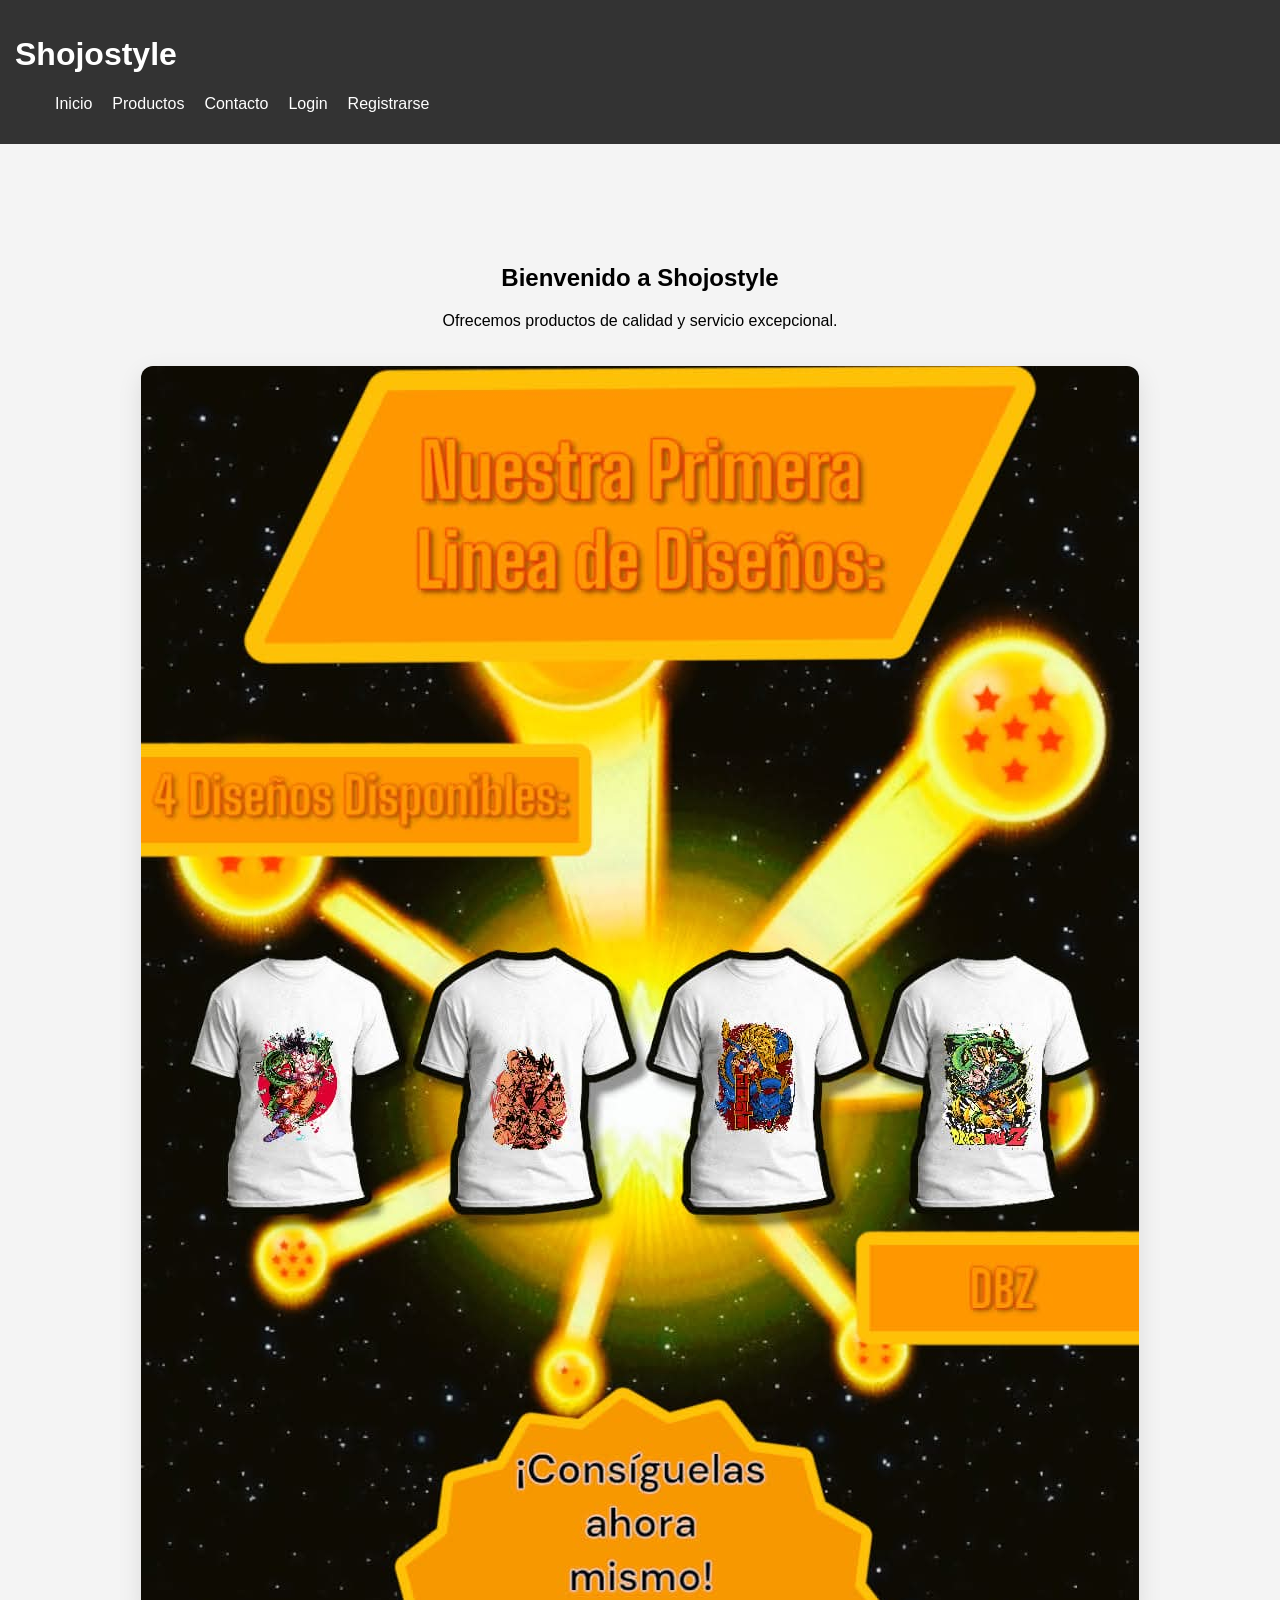
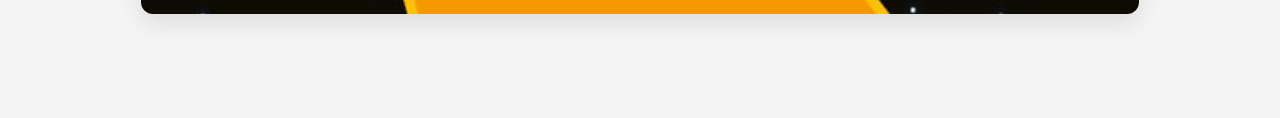
<file: index.html>
<!DOCTYPE html>
<html lang="es">
<head>
    <meta charset="UTF-8">
    <meta name="viewport" content="width=device-width, initial-scale=1.0">
    <title>Shojostyle</title>
    <link rel="stylesheet" href="css/style.css">
</head>
<body>

<header>
    <h1>Shojostyle</h1>

    <nav>
        <ul>
            <li><a href="index.html">Inicio</a></li>
            <li><a href="Productos.html">Productos</a></li>
            <li><a href="contacto.html">Contacto</a></li>
            <li><a href="login.html">Login</a></li>
            <li><a href="register.html">Registrarse</a></li>
        </ul>
    </nav>
</header>

<section class="hero">
    <h2>Bienvenido a Shojostyle</h2>
    <p>Ofrecemos productos de calidad y servicio excepcional.</p>
    <img src="img/Principal.jpeg" alt="Imagen principal de Shojostyle" class="hero-image">
    </section>

    <script src="//code.tidio.co/8l8ktagmo5jjmc333cb276gjhl0ebttv.js" async></script>
</body>
</html>
</file>
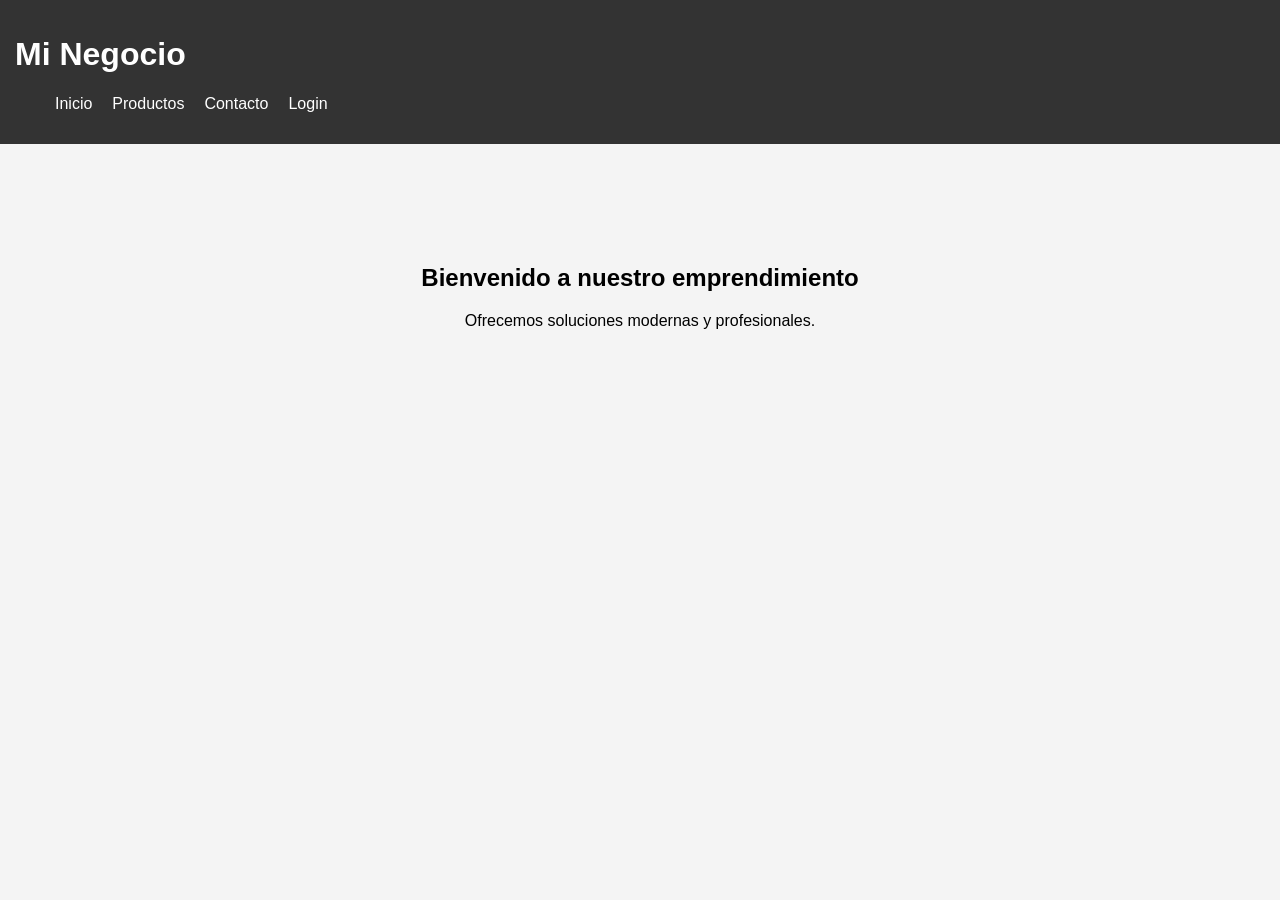
<file: Frontend/index.html>
<!DOCTYPE html>
<html lang="es">
<head>
    <meta charset="UTF-8">
    <meta name="viewport" content="width=device-width, initial-scale=1.0">
    <title>Mi Negocio</title>
    <link rel="stylesheet" href="css/style.css">
</head>
<body>

<header>
    <h1>Mi Negocio</h1>

    <nav>
        <ul>
            <li><a href="index.html">Inicio</a></li>
            <li><a href="productos.html">Productos</a></li>
            <li><a href="contacto.html">Contacto</a></li>
            <li><a href="login.html">Login</a></li>
        </ul>
    </nav>
</header>

<section class="hero">
    <h2>Bienvenido a nuestro emprendimiento</h2>
    <p>Ofrecemos soluciones modernas y profesionales.</p>
</section>

</body>
</html>
</file>
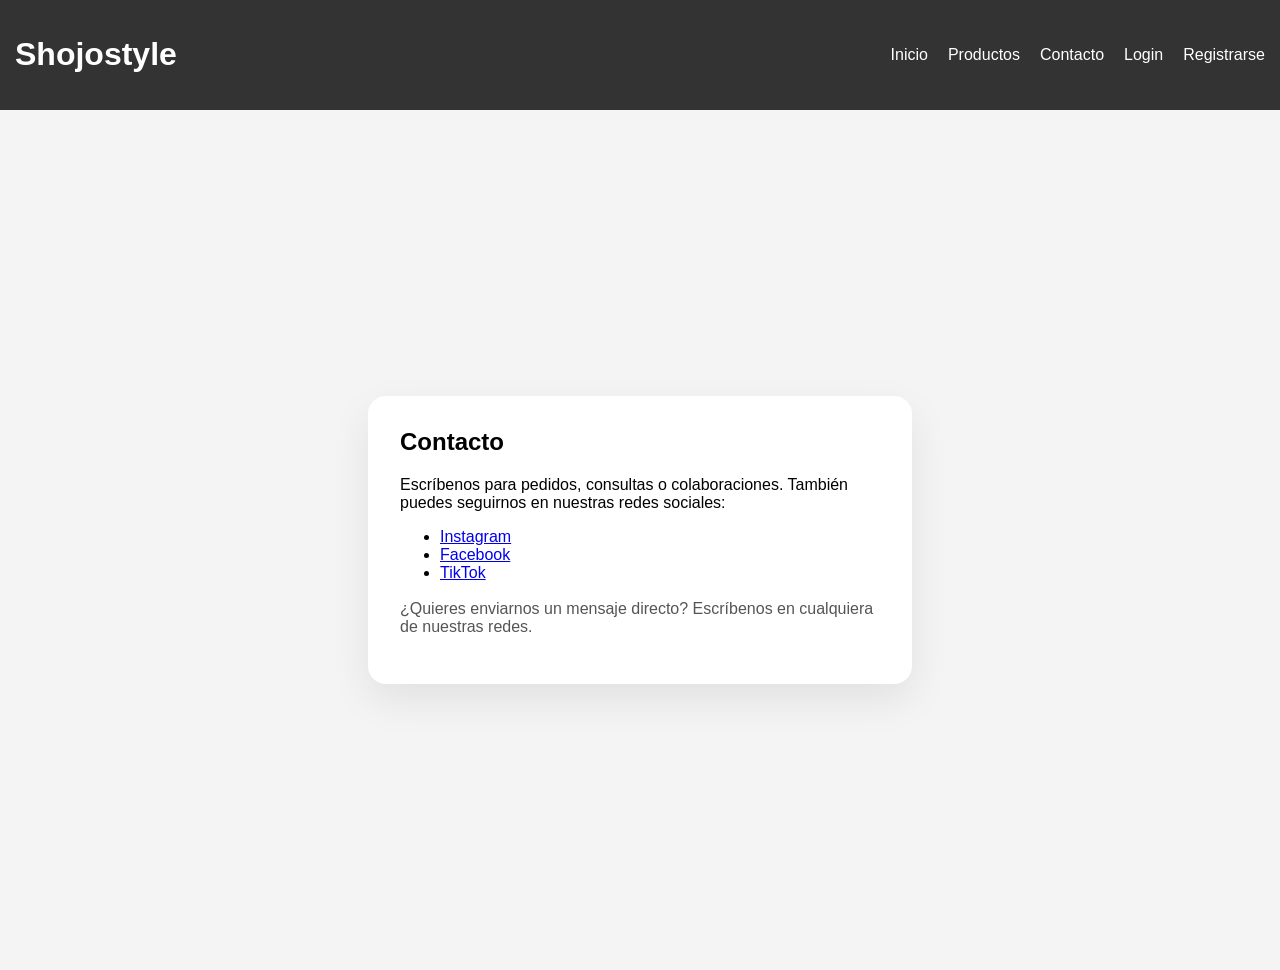
<file: contacto.html>
<!DOCTYPE html>
<html lang="es">
<head>
    <meta charset="UTF-8">
    <meta name="viewport" content="width=device-width, initial-scale=1.0">
    <title>Contacto - Shojostyle</title>
    <link rel="stylesheet" href="css/style.css">
</head>
<body>

<header>
    <div class="header-inner">
        <h1>Shojostyle</h1>
        <nav>
            <ul>
                <li><a href="index.html">Inicio</a></li>
                <li><a href="Productos.html">Productos</a></li>
                <li><a href="contacto.html">Contacto</a></li>
                <li><a href="login.html">Login</a></li>
                <li><a href="register.html">Registrarse</a></li>
            </ul>
        </nav>
    </div>
</header>

<main class="auth-page">
    <section class="auth-card">
        <h2>Contacto</h2>
        <p>Escríbenos para pedidos, consultas o colaboraciones. También puedes seguirnos en nuestras redes sociales:</p>
        <ul class="social-links">
            <li><a href="https://instagram.com/shojostyle?igshid=ZDdkNTZiNTM=" target="_blank" rel="noopener noreferrer">Instagram</a></li>
            <li><a href="https://www.facebook.com/profile.php?id=100091665847239&mibextid=ZbWKwL" target="_blank" rel="noopener noreferrer">Facebook</a></li>
            <li><a href="https://www.tiktok.com/@sh0j0style?_t=8bVPSc3wiHN&_r=1" target="_blank" rel="noopener noreferrer">TikTok</a></li>
        </ul>
        <p class="link-action">¿Quieres enviarnos un mensaje directo? Escríbenos en cualquiera de nuestras redes.</p>
    </section>
</main>

<script src="//code.tidio.co/8l8ktagmo5jjmc333cb276gjhl0ebttv.js" async></script>
</body>
</html>
</file>
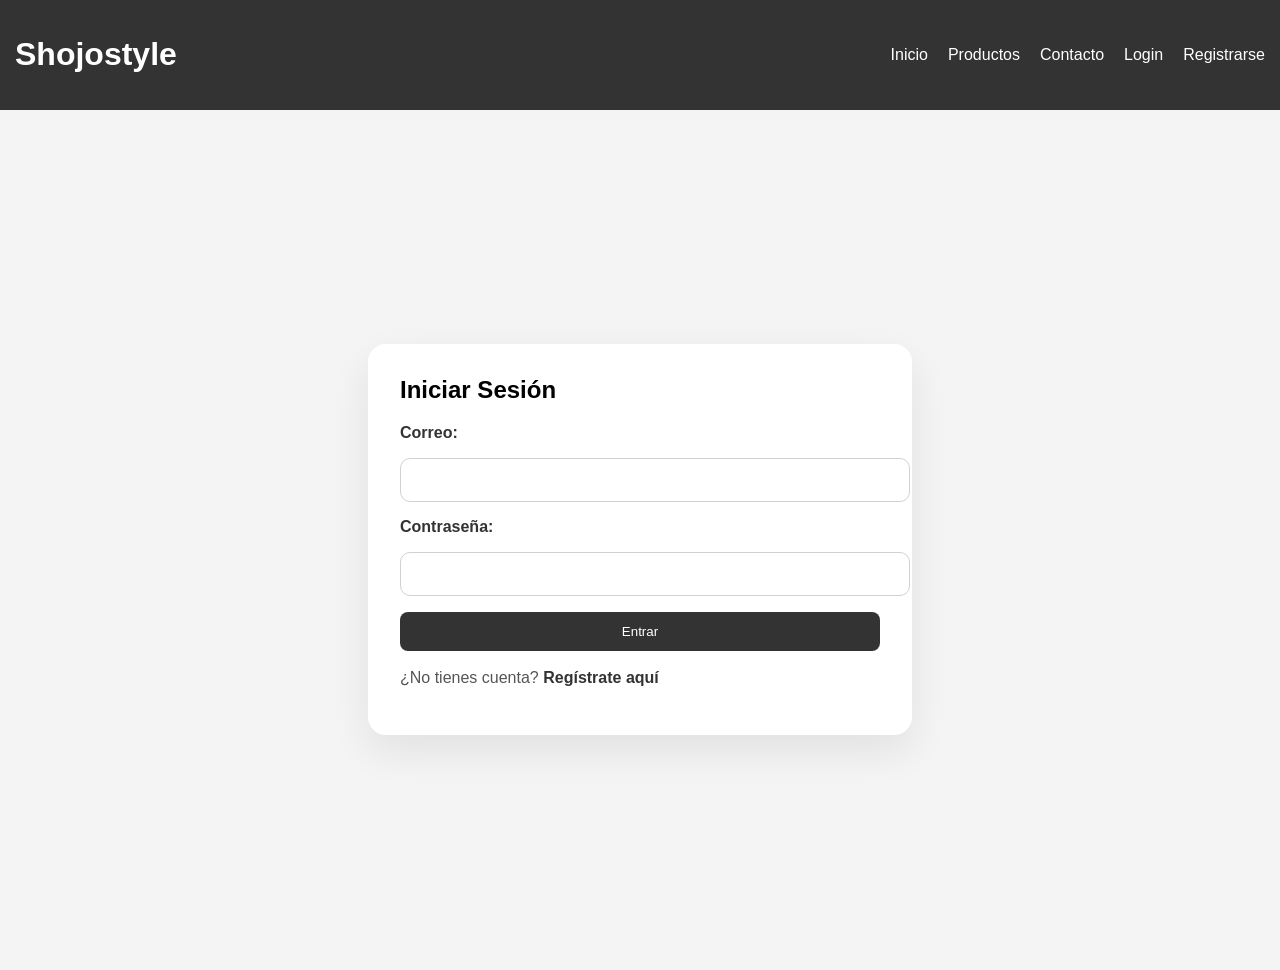
<file: login.html>
<!DOCTYPE html>
<html lang="es">
<head>
    <meta charset="UTF-8">
    <meta name="viewport" content="width=device-width, initial-scale=1.0">
    <title>Login - Shojostyle</title>
    <link rel="stylesheet" href="css/style.css">
</head>
<body>

<header>
    <div class="header-inner">
        <h1>Shojostyle</h1>
        <nav>
            <ul>
                <li><a href="index.html">Inicio</a></li>
                <li><a href="Productos.html">Productos</a></li>
                <li><a href="contacto.html">Contacto</a></li>
                <li><a href="login.html">Login</a></li>
                <li><a href="register.html">Registrarse</a></li>
            </ul>
        </nav>
    </div>
</header>

<main class="auth-page">
    <section class="auth-card">
        <h2>Iniciar Sesión</h2>
        <form>
            <label>Correo:</label>
            <input type="email" required>

            <label>Contraseña:</label>
            <input type="password" required>

            <button type="submit">Entrar</button>
        </form>
        <p class="link-action">¿No tienes cuenta? <a href="register.html">Regístrate aquí</a></p>
    </section>
</main>

<script src="//code.tidio.co/8l8ktagmo5jjmc333cb276gjhl0ebttv.js" async></script>
</body>
</html>
</file>
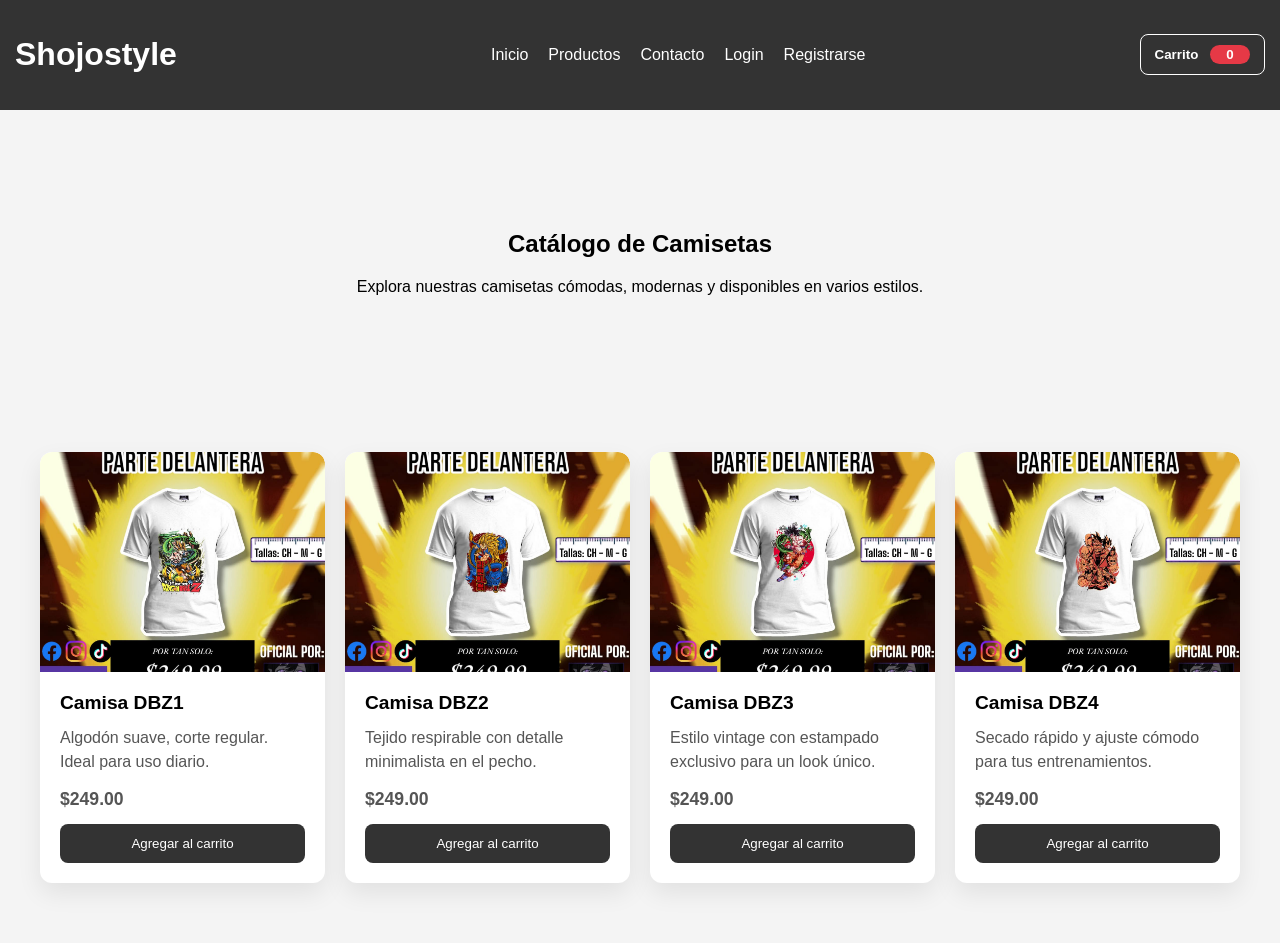
<file: Productos.html>
<!DOCTYPE html>
<html lang="es">
<head>
    <meta charset="UTF-8">
    <meta name="viewport" content="width=device-width, initial-scale=1.0">
    <title>Productos - Shojostyle</title>
    <link rel="stylesheet" href="css/style.css">
</head>
<body>

<header>
    <div class="header-inner">
        <h1>Shojostyle</h1>
        <nav>
            <ul>
                <li><a href="index.html">Inicio</a></li>
                <li><a href="Productos.html">Productos</a></li>
                <li><a href="contacto.html">Contacto</a></li>
                <li><a href="login.html">Login</a></li>
                <li><a href="register.html">Registrarse</a></li>
            </ul>
        </nav>
        <div class="header-actions">
            <button class="cart-toggle" type="button">
                Carrito <span class="cart-count" id="cartCount">0</span>
            </button>
        </div>
    </div>
</header>

<main>
    <section class="hero">
        <h2>Catálogo de Camisetas</h2>
        <p>Explora nuestras camisetas cómodas, modernas y disponibles en varios estilos.</p>
    </section>

    <section class="productos">
        <article class="producto-card">
            <img src="img/WhatsApp Image 2026-05-08 at 1.19.55 PM.jpeg" alt="Camiseta Blanca" class="producto-imagen">
            <div class="producto-info">
                <h3>Camisa DBZ1</h3>
                <p>Algodón suave, corte regular. Ideal para uso diario.</p>
                <p class="precio">$249.00</p>
                <button>Agregar al carrito</button>
            </div>
        </article>

        <article class="producto-card">
            <img src="img/WhatsApp Image 2026-05-08 at 1.19.58 PM.jpeg" alt="Camiseta Negra" class="producto-imagen">
            <div class="producto-info">
                <h3>Camisa DBZ2</h3>
                <p>Tejido respirable con detalle minimalista en el pecho.</p>
                <p class="precio">$249.00</p>
                <button>Agregar al carrito</button>
            </div>
        </article>

        <article class="producto-card">
            <img src="img/WhatsApp Image 2026-05-08 at 1.19.59 PM.jpeg" alt="Camiseta Retro" class="producto-imagen">
            <div class="producto-info">
                <h3>Camisa DBZ3</h3>
                <p>Estilo vintage con estampado exclusivo para un look único.</p>
                <p class="precio">$249.00</p>
                <button>Agregar al carrito</button>
            </div>
        </article>

        <article class="producto-card">
            <img src="img/WhatsApp Image 2026-05-08 at 1.20.00 PM.jpeg" alt="Camiseta Deportiva" class="producto-imagen">
            <div class="producto-info">
                <h3>Camisa DBZ4</h3>
                <p>Secado rápido y ajuste cómodo para tus entrenamientos.</p>
                <p class="precio">$249.00</p>
                <button>Agregar al carrito</button>
            </div>
        </article>

    </section>

    <aside class="cart-drawer hidden" id="cartDrawer">
        <div class="cart-header">
            <h2>Tu carrito</h2>
            <button class="close-cart" type="button" aria-label="Cerrar carrito">×</button>
        </div>
        <div class="cart-content" id="cartContent"></div>
        <div class="cart-footer">
            <p class="cart-total">Total: $<span id="cartTotal">0.00</span></p>
            <button class="clear-cart" id="clearCart" type="button">Vaciar carrito</button>
        </div>
    </aside>
</main>

<script src="js/cart.js"></script>
<script src="//code.tidio.co/8l8ktagmo5jjmc333cb276gjhl0ebttv.js" async></script>
</body>
</html>
</file>
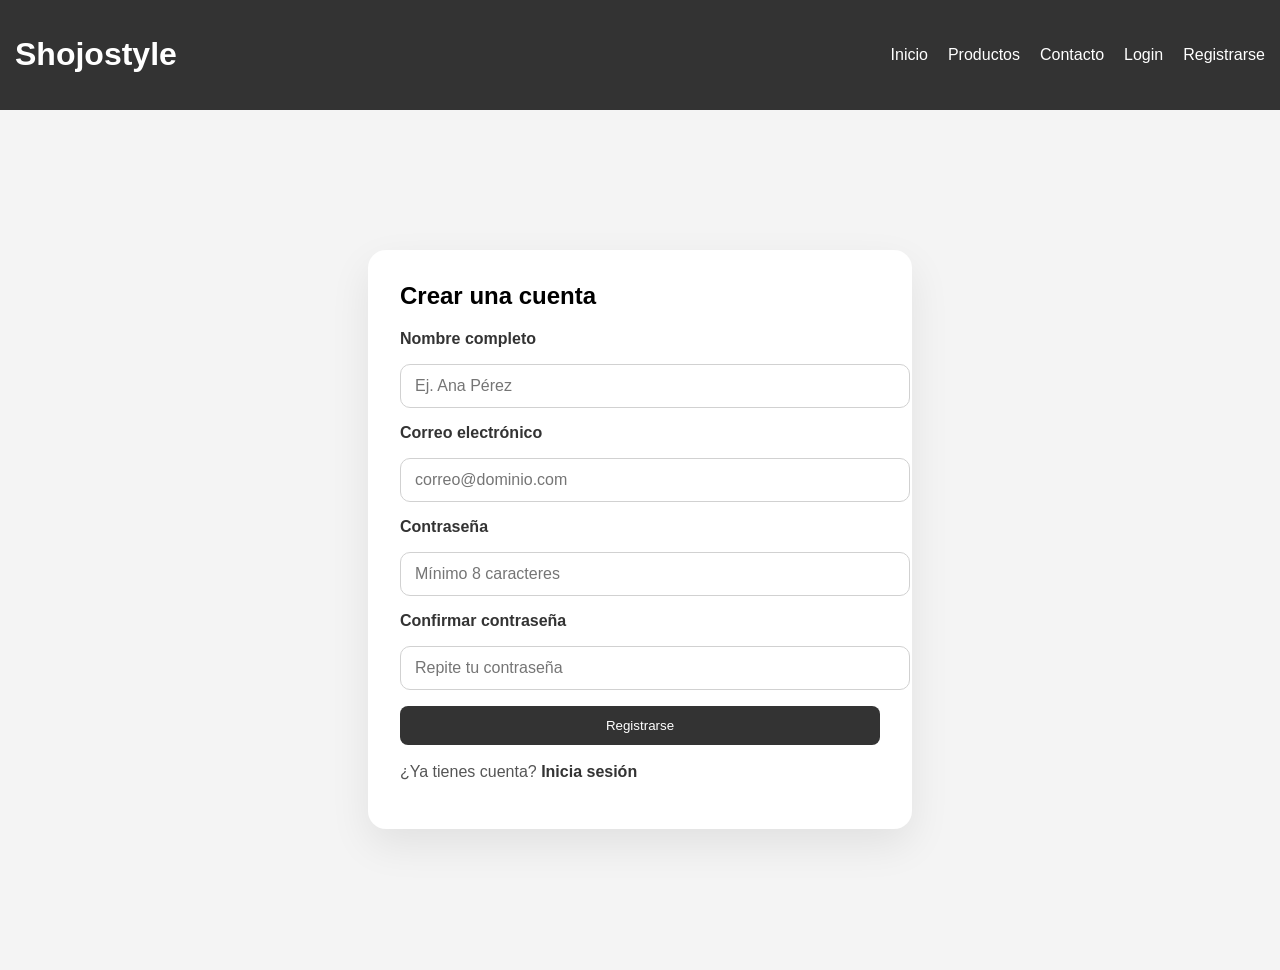
<file: register.html>
<!DOCTYPE html>
<html lang="es">
<head>
    <meta charset="UTF-8">
    <meta name="viewport" content="width=device-width, initial-scale=1.0">
    <title>Registrarse - Shojostyle</title>
    <link rel="stylesheet" href="css/style.css">
</head>
<body>

<header>
    <div class="header-inner">
        <h1>Shojostyle</h1>
        <nav>
            <ul>
                <li><a href="index.html">Inicio</a></li>
                <li><a href="Productos.html">Productos</a></li>
                <li><a href="contacto.html">Contacto</a></li>
                <li><a href="login.html">Login</a></li>
                <li><a href="register.html">Registrarse</a></li>
            </ul>
        </nav>
    </div>
</header>

<main class="auth-page">
    <section class="auth-card">
        <h2>Crear una cuenta</h2>
        <form>
            <label>Nombre completo</label>
            <input type="text" placeholder="Ej. Ana Pérez" required>

            <label>Correo electrónico</label>
            <input type="email" placeholder="correo@dominio.com" required>

            <label>Contraseña</label>
            <input type="password" placeholder="Mínimo 8 caracteres" required>

            <label>Confirmar contraseña</label>
            <input type="password" placeholder="Repite tu contraseña" required>

            <button type="submit">Registrarse</button>
        </form>
        <p class="link-action">¿Ya tienes cuenta? <a href="login.html">Inicia sesión</a></p>
    </section>
</main>

<script src="//code.tidio.co/8l8ktagmo5jjmc333cb276gjhl0ebttv.js" async></script>
</body>
</html>
</file>
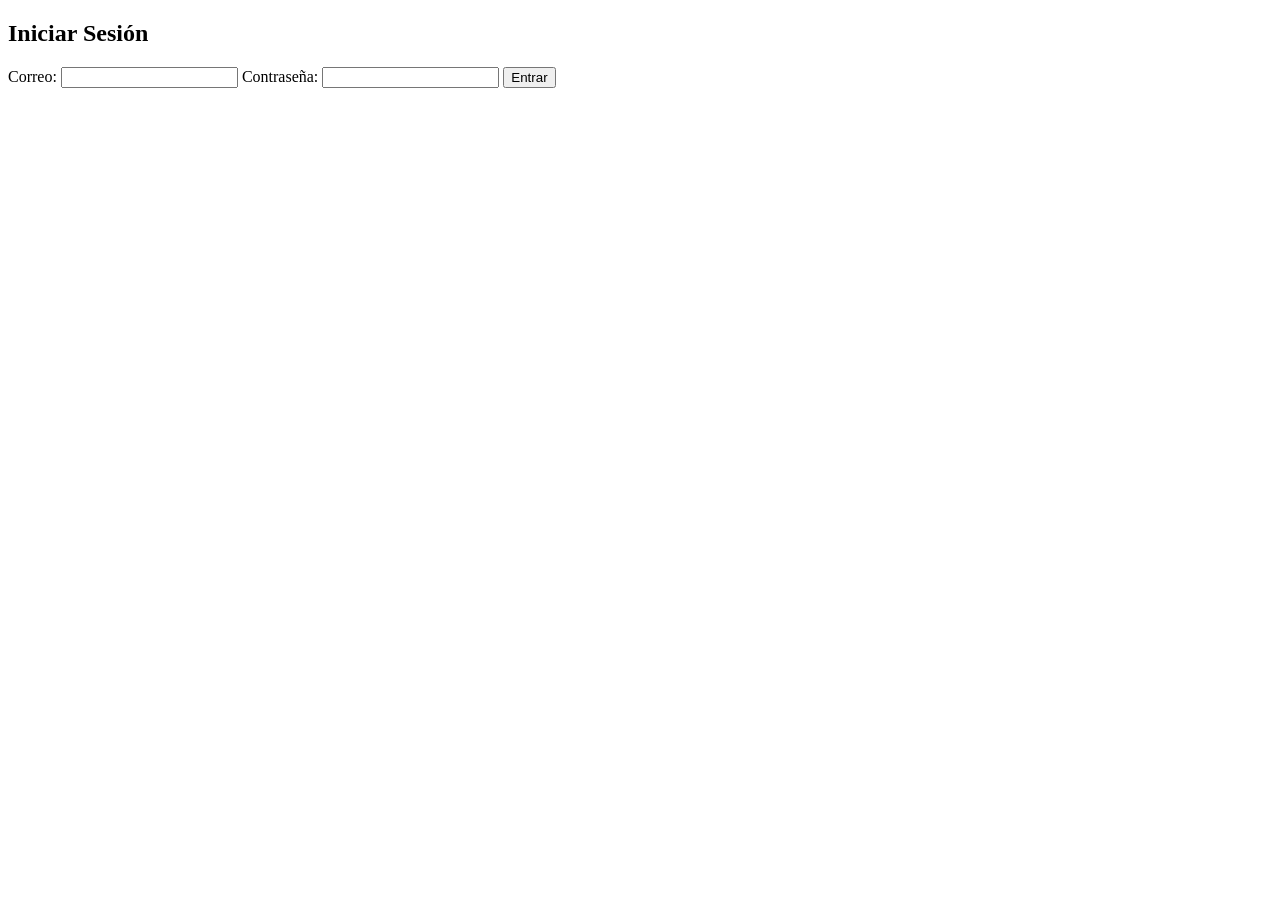
<file: Frontend/login.html>
<!DOCTYPE html>
<html lang="es">
<head>
    <meta charset="UTF-8">
    <title>Login</title>
</head>
<body>

<h2>Iniciar Sesión</h2>

<form>
    <label>Correo:</label>
    <input type="email" required>

    <label>Contraseña:</label>
    <input type="password" required>

    <button type="submit">Entrar</button>
</form>

</body>
</html>
</file>
<file: css/style.css>
body {
    font-family: Arial, sans-serif;
    margin: 0;
    padding: 0;
    background-color: #f4f4f4;
}

header {
    background-color: #333;
    color: white;
    padding: 15px;
}

nav ul {
    list-style: none;
    display: flex;
    gap: 20px;
}

nav a {
    color: white;
    text-decoration: none;
}

.header-inner {
    display: flex;
    align-items: center;
    justify-content: space-between;
    gap: 20px;
}

.header-actions {
    display: flex;
    align-items: center;
    gap: 10px;
}

.cart-toggle {
    border: 1px solid white;
    background: transparent;
    color: white;
    padding: 10px 14px;
    border-radius: 8px;
    cursor: pointer;
    font-weight: 700;
}

.cart-count {
    display: inline-block;
    min-width: 24px;
    text-align: center;
    border-radius: 999px;
    background: #e63946;
    color: white;
    margin-left: 8px;
    padding: 2px 8px;
}

.hero {
    text-align: center;
    padding: 100px 20px;
}

.hero-image {
    max-width: 100%;
    height: auto;
    margin-top: 20px;
    border-radius: 12px;
    box-shadow: 0 8px 24px rgba(0, 0, 0, 0.1);
}

.productos {
    display: grid;
    grid-template-columns: repeat(auto-fit, minmax(240px, 1fr));
    gap: 20px;
    padding: 40px 20px 60px;
    max-width: 1200px;
    margin: 0 auto;
}

.cart-drawer {
    position: fixed;
    top: 0;
    right: 0;
    width: min(360px, 100%);
    height: 100%;
    background: white;
    box-shadow: -12px 0 32px rgba(0, 0, 0, 0.16);
    transform: translateX(100%);
    transition: transform 0.3s ease;
    z-index: 100;
    display: flex;
    flex-direction: column;
}

.cart-drawer.open {
    transform: translateX(0);
}

.cart-header {
    display: flex;
    align-items: center;
    justify-content: space-between;
    padding: 24px 20px 16px;
    border-bottom: 1px solid #e0e0e0;
}

.cart-header h2 {
    margin: 0;
    font-size: 1.2rem;
}

.close-cart {
    border: none;
    background: transparent;
    font-size: 1.8rem;
    line-height: 1;
    cursor: pointer;
}

.cart-content {
    overflow-y: auto;
    padding: 20px;
    flex: 1;
}

.cart-item {
    display: flex;
    justify-content: space-between;
    gap: 12px;
    padding: 16px 0;
    border-bottom: 1px solid #f0f0f0;
}

.cart-item:last-child {
    border-bottom: none;
}

.cart-product-name {
    margin: 0 0 6px;
    font-weight: 700;
}

.cart-product-price {
    margin: 0;
    color: #555;
}

.cart-item-actions {
    display: flex;
    align-items: center;
}

.cart-remove,
.clear-cart {
    border: none;
    background: #333;
    color: white;
    padding: 10px 14px;
    border-radius: 8px;
    cursor: pointer;
}

.cart-remove {
    padding: 8px 12px;
    font-size: 0.95rem;
}

.cart-remove:hover,
.clear-cart:hover,
.cart-toggle:hover {
    background-color: #555;
}

.cart-footer {
    padding: 20px;
    border-top: 1px solid #e0e0e0;
}

.cart-total {
    margin: 0 0 16px;
    font-size: 1.1rem;
    font-weight: 700;
}

.cart-empty {
    color: #555;
    line-height: 1.7;
}

.hidden {
    display: none !important;
}

.producto-card {
    background: white;
    border-radius: 12px;
    overflow: hidden;
    box-shadow: 0 10px 25px rgba(0, 0, 0, 0.08);
    display: flex;
    flex-direction: column;
}

.producto-imagen {
    width: 100%;
    height: 220px;
    object-fit: cover;
    border-radius: 12px 12px 0 0;
}

.producto-info {
    padding: 20px;
    display: flex;
    flex-direction: column;
    gap: 12px;
}

.producto-info h3 {
    margin: 0;
    font-size: 1.2rem;
}

.producto-info p {
    margin: 0;
    line-height: 1.5;
    color: #555;
}

.precio {
    color: #e63946;
    font-weight: 700;
    font-size: 1.1rem;
}

button {
    border: none;
    background-color: #333;
    color: white;
    padding: 12px 16px;
    border-radius: 8px;
    cursor: pointer;
    transition: background-color 0.2s ease;
}

button:hover {
    background-color: #555;
}

.auth-page {
    min-height: calc(100vh - 120px);
    display: flex;
    align-items: center;
    justify-content: center;
    padding: 40px 20px;
}

.auth-card {
    width: min(480px, 100%);
    background: white;
    border-radius: 18px;
    padding: 32px;
    box-shadow: 0 16px 40px rgba(0, 0, 0, 0.08);
}

.auth-card h2 {
    margin-top: 0;
    margin-bottom: 20px;
}

.auth-card form {
    display: grid;
    gap: 16px;
}

.auth-card label {
    font-weight: 700;
    color: #333;
}

.auth-card input {
    width: 100%;
    padding: 12px 14px;
    border: 1px solid #d1d1d1;
    border-radius: 10px;
    font-size: 1rem;
}

.link-action {
    margin-top: 18px;
    color: #555;
}

.link-action a {
    color: #333;
    text-decoration: none;
    font-weight: 700;
}
</file>
<file: Frontend/css/style.css>
body {
    font-family: Arial, sans-serif;
    margin: 0;
    padding: 0;
    background-color: #f4f4f4;
}

header {
    background-color: #333;
    color: white;
    padding: 15px;
}

nav ul {
    list-style: none;
    display: flex;
    gap: 20px;
}

nav a {
    color: white;
    text-decoration: none;
}

.hero {
    text-align: center;
    padding: 100px;
}
</file>
